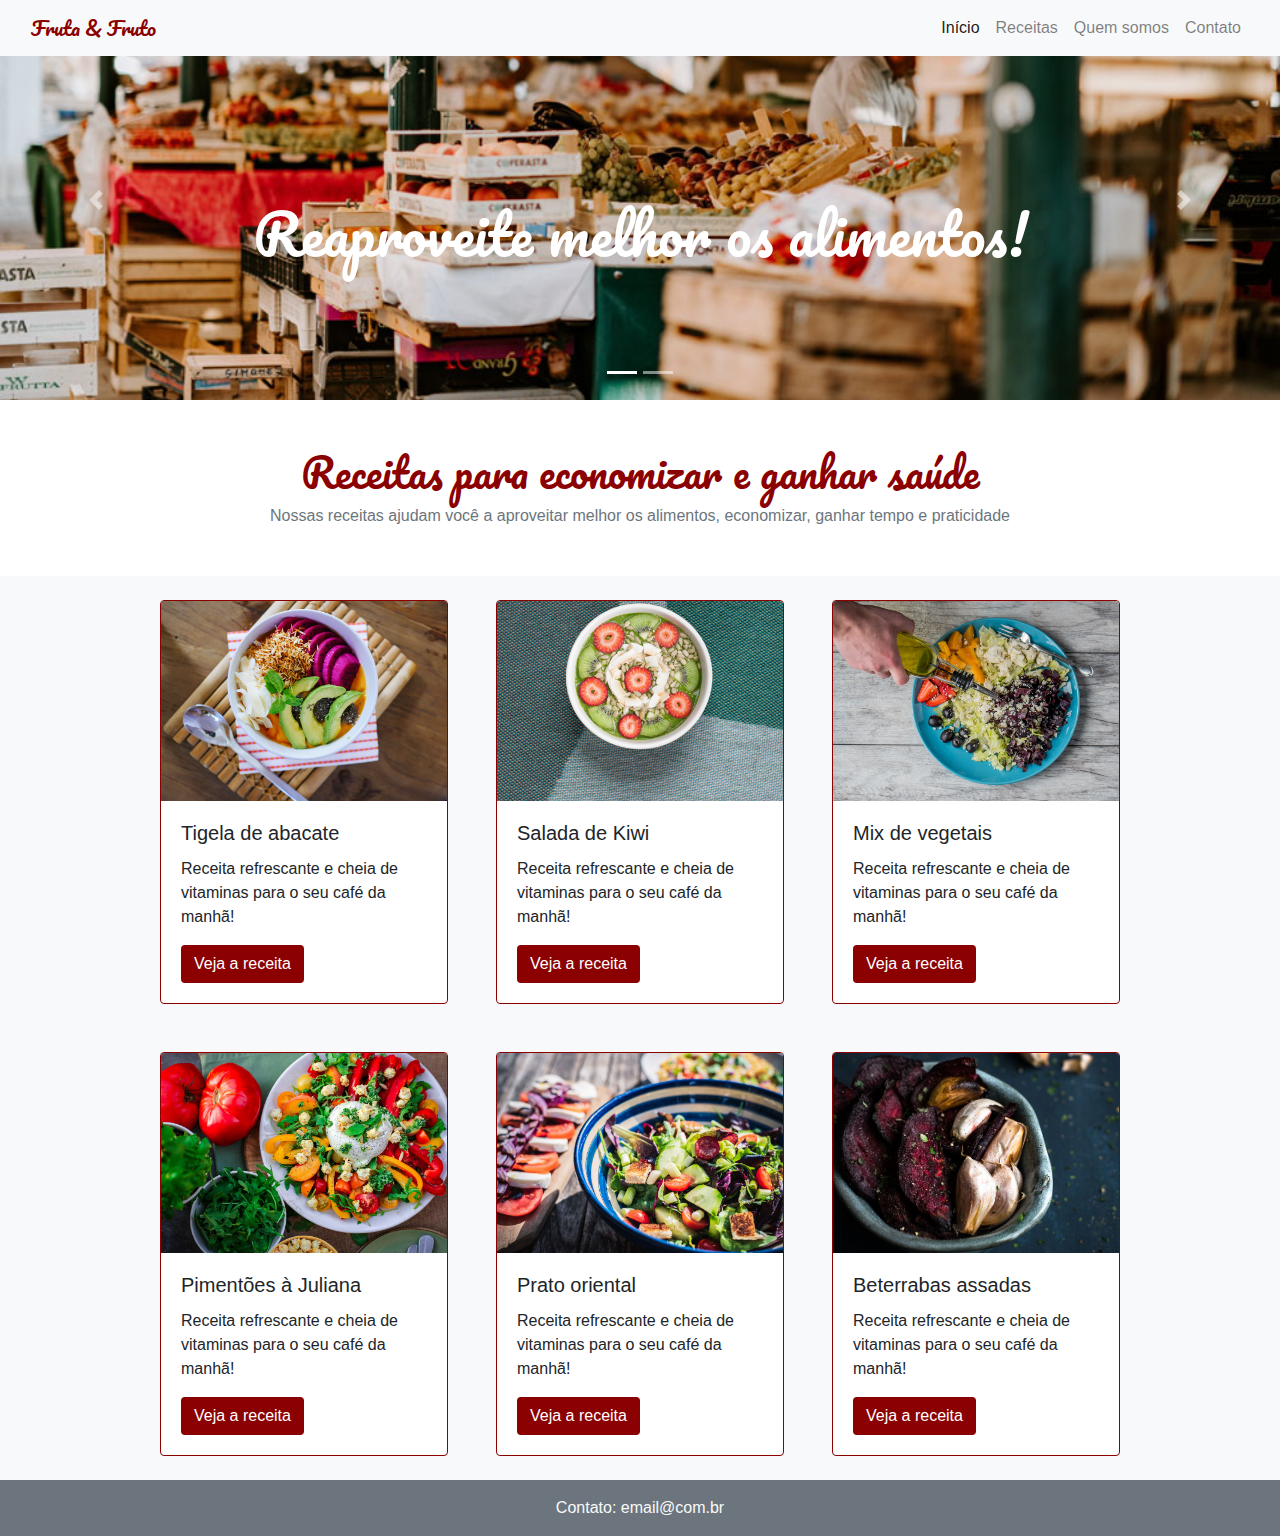
<file: landing-page/index.html>
<!DOCTYPE html>
<html>

<head>
    <meta charset="utf-8">
    <meta name="viewport" content="width=device-width, initial-scale=1">
    <title> Fruta e Fruto </title>

    <link rel="stylesheet" href="https://maxcdn.bootstrapcdn.com/bootstrap/4.0.0/css/bootstrap.min.css"
        integrity="sha384-Gn5384xqQ1aoWXA+058RXPxPg6fy4IWvTNh0E263XmFcJlSAwiGgFAW/dAiS6JXm" crossorigin="anonymous">
    <link rel="preconnect" href="https://fonts.gstatic.com">
    <link href="https://fonts.googleapis.com/css2?family=Pacifico&display=swap" rel="stylesheet">
    <link rel="stylesheet" href="src/style.css" type="text/css">
    <script src="https://code.jquery.com/jquery-3.2.1.slim.min.js"
        integrity="sha384-KJ3o2DKtIkvYIK3UENzmM7KCkRr/rE9/Qpg6aAZGJwFDMVNA/GpGFF93hXpG5KkN"
        crossorigin="anonymous"></script>
    <script src="https://cdnjs.cloudflare.com/ajax/libs/popper.js/1.12.9/umd/popper.min.js"
        integrity="sha384-ApNbgh9B+Y1QKtv3Rn7W3mgPxhU9K/ScQsAP7hUibX39j7fakFPskvXusvfa0b4Q"
        crossorigin="anonymous"></script>
    <script src="https://maxcdn.bootstrapcdn.com/bootstrap/4.0.0/js/bootstrap.min.js"
        integrity="sha384-JZR6Spejh4U02d8jOt6vLEHfe/JQGiRRSQQxSfFWpi1MquVdAyjUar5+76PVCmYl"
        crossorigin="anonymous"></script>
</head>

<body>

    <header>
        <nav class="navbar navbar-expand-lg navbar-light bg-light fixed-top">
            <div class="container-fluid">
                <a class="navbar-brand font-title color-title" href="#">
                    Fruta & Fruto
                </a>
                <button class="navbar-toggler" type="button" data-bs-toggle="collapse" data-bs-target="#navbarNav"
                    aria-controls="navbarNav" aria-expanded="false" aria-label="Toggle navigation">
                    <span class="navbar-toggler-icon"></span>
                </button>
                <div class="collapse navbar-collapse justify-content-end" id="navbarNav">
                    <ul class="navbar-nav">
                        <li class="nav-item">
                            <a class="nav-link active" aria-current="page" href="#">Início</a>
                        </li>
                        <li class="nav-item">
                            <a class="nav-link" href="#">Receitas</a>
                        </li>
                        <li class="nav-item">
                            <a class="nav-link" href="#">Quem somos</a>
                        </li>
                        <li class="nav-item">
                            <a class="nav-link" href="#" data-toggle="modal" data-target="#exampleModal">Contato</a>
                        </li>
                    </ul>
                </div>
            </div>
        </nav>
    </header>

    <main>
        <section id="carousel">
            <div id="carouselExampleIndicators" class="carousel slide" data-ride="carousel" data-interval="5000">
                <ol class="carousel-indicators">
                    <li data-target="#carouselExampleIndicators" data-slide-to="0" class="active"></li>
                    <li data-target="#carouselExampleIndicators" data-slide-to="1"></li>
                </ol>
                <div class="carousel-inner">
                    <div class="carousel-item active">
                        <img class="my-image-carousel d-block w-100" src="src/img/carrossel-img1.jpg" alt="First slide">
                        <div class="carousel-caption d-none d-md-block h-50">
                            <h1 class="font-title display-4">Reaproveite melhor os alimentos!</h1>
                        </div>
                    </div>
                    <div class="carousel-item">
                        <img class="my-image-carousel d-block w-100" src="src/img/carrossel-img2.jpg"
                            alt="Second slide">
                        <div class="carousel-caption d-none d-md-block h-50">
                            <h1 class="font-title display-4"> Economize e ganhe em saúde!</h1>
                        </div>
                    </div>
                </div>
                <a class="carousel-control-prev" href="#carouselExampleIndicators" role="button" data-slide="prev">
                    <span class="carousel-control-prev-icon" aria-hidden="true"></span>
                    <span class="sr-only">Previous</span>
                </a>
                <a class="carousel-control-next" href="#carouselExampleIndicators" role="button" data-slide="next">
                    <span class="carousel-control-next-icon" aria-hidden="true"></span>
                    <span class="sr-only">Next</span>
                </a>
            </div>
        </section>

        <section id="title">
            <h1 class="text-center font-title color-title pt-5">Receitas para economizar e ganhar saúde</h1>
            <article class="text-center text-secondary pb-5">
                Nossas receitas ajudam você a aproveitar melhor os alimentos, economizar, ganhar tempo e praticidade
            </article>
        </section>

        <section class="container-fluid bg-light" id="cards">
            <div class="row justify-content-center">
                <figure class="card color-border width-card p-0 m-4 col-12 col-md-4">
                    <img src="src/img/receita-abacate.jpg" class="card-img-top position-image-card"
                        alt="tigela com salada de abacate, vista superior">
                    <section class="card-body">
                        <h5 class="card-title">Tigela de abacate</h5>
                        <p class="card-text">
                            Receita refrescante e cheia de vitaminas para o seu café da manhã!
                        </p>
                        <a href="#" class="btn color-button">Veja a receita</a>
                    </section>
                </figure>
                <figure class="card color-border width-card p-0 m-4 col-12 col-md-4">
                    <img src="src/img/receita-kiwi.jpg" class="card-img-top position-image-card"
                        alt="tigela com salada de abacate, vista superior">
                    <section class="card-body">
                        <h5 class="card-title">Salada de Kiwi</h5>
                        <p class="card-text">
                            Receita refrescante e cheia de vitaminas para o seu café da manhã!
                        </p>
                        <a href="#" class="btn color-button">Veja a receita</a>
                    </section>
                </figure>
                <figure class="card color-border width-card p-0 m-4 col-12 col-md-4">
                    <img src="src/img/receita-mix.jpg" class="card-img-top position-image-card"
                        alt="prato com mix de vegetais e mão de pessoa adicionando azeite, vista superior">
                    <section class="card-body">
                        <h5 class="card-title">Mix de vegetais</h5>
                        <p class="card-text">
                            Receita refrescante e cheia de vitaminas para o seu café da manhã!
                        </p>
                        <a href="#" class="btn color-button">Veja a receita</a>
                    </section>
                </figure>
                <figure class="card color-border width-card p-0 m-4 col-12 col-md-4">
                    <img src="src/img/receita-pimentoes.jpg" class="card-img-top position-image-card"
                        alt="prato de salada de pimentões com alguns ingredientes ao lado, vista superior">
                    <section class="card-body">
                        <h5 class="card-title">Pimentões à Juliana</h5>
                        <p class="card-text">
                            Receita refrescante e cheia de vitaminas para o seu café da manhã!
                        </p>
                        <a href="#" class="btn color-button">Veja a receita</a>
                    </section>
                </figure>

                <figure class="card color-border width-card p-0 m-4 col-12 col-md-4">
                    <img src="src/img/receita-oriental.jpg" class="card-img-top position-image-card"
                        alt="tigela com salada de vegetais estilo oriental, vista superior">
                    <section class="card-body">
                        <h5 class="card-title">Prato oriental</h5>
                        <p class="card-text">
                            Receita refrescante e cheia de vitaminas para o seu café da manhã!
                        </p>
                        <a href="#" class="btn color-button">Veja a receita</a>
                    </section>
                </figure>
                <figure class="card color-border width-card p-0 m-4 col-12 col-md-4">
                    <img src="src/img/receita-beterrabas.jpg" class="card-img-top position-image-card"
                        alt="tigela com beterrabas e dentes de alho assados em primeiro plano com ingredientes ao fundo">
                    <section class="card-body">
                        <h5 class="card-title">Beterrabas assadas</h5>
                        <p class="card-text">
                            Receita refrescante e cheia de vitaminas para o seu café da manhã!
                        </p>
                        <a href="#" class="btn color-button">Veja a receita</a>
                    </section>
                </figure>

            </div>
        </section>
    </main>
    <footer class="bg-secondary p-3">

        <p class="text-light m-0 text-center">Contato: <a class="text-light" href="mailto:email@com.br">email@com.br</a></p>

    </footer>

    <!-- Modal -->
    <div class="modal fade" id="exampleModal" tabindex="-1" role="dialog" aria-labelledby="exampleModalLabel"
        aria-hidden="true">
        <div class="modal-dialog" role="document">
            <dialog class="modal-content">
                <header class="modal-header">
                    <h5 class="modal-title" id="exampleModalLabel">Modal title</h5>
                    <button type="button" class="close" data-dismiss="modal" aria-label="Close">
                        <span aria-hidden="true">&times;</span>
                    </button>
                </header>
                <main class="modal-body">
                    <form>
                        <div class="form-group">
                            <label for="nameInput">Name</label>
                            <input type="text" class="form-control" id="nameInput" placeholder="Name">
                        </div>
                        <div class="form-group">
                            <label for="emailInput">Email address</label>
                            <input type="email" class="form-control" id="emailInput" placeholder="name@example.com">
                        </div>
                        <div class="form-group">
                            <label for="commentInput">Comment</label>
                            <textarea class="form-control" id="commentInput" rows="3"></textarea>
                        </div>
                    </form>
                </main>
                <footer class="modal-footer">
                    <button type="button" class="btn btn-secondary" data-dismiss="modal">Close</button>
                    <button type="button" class="btn color-button">Save changes</button>
                </footer>
            </dialog>
        </div>
    </div>

</body>

</html>
</file>
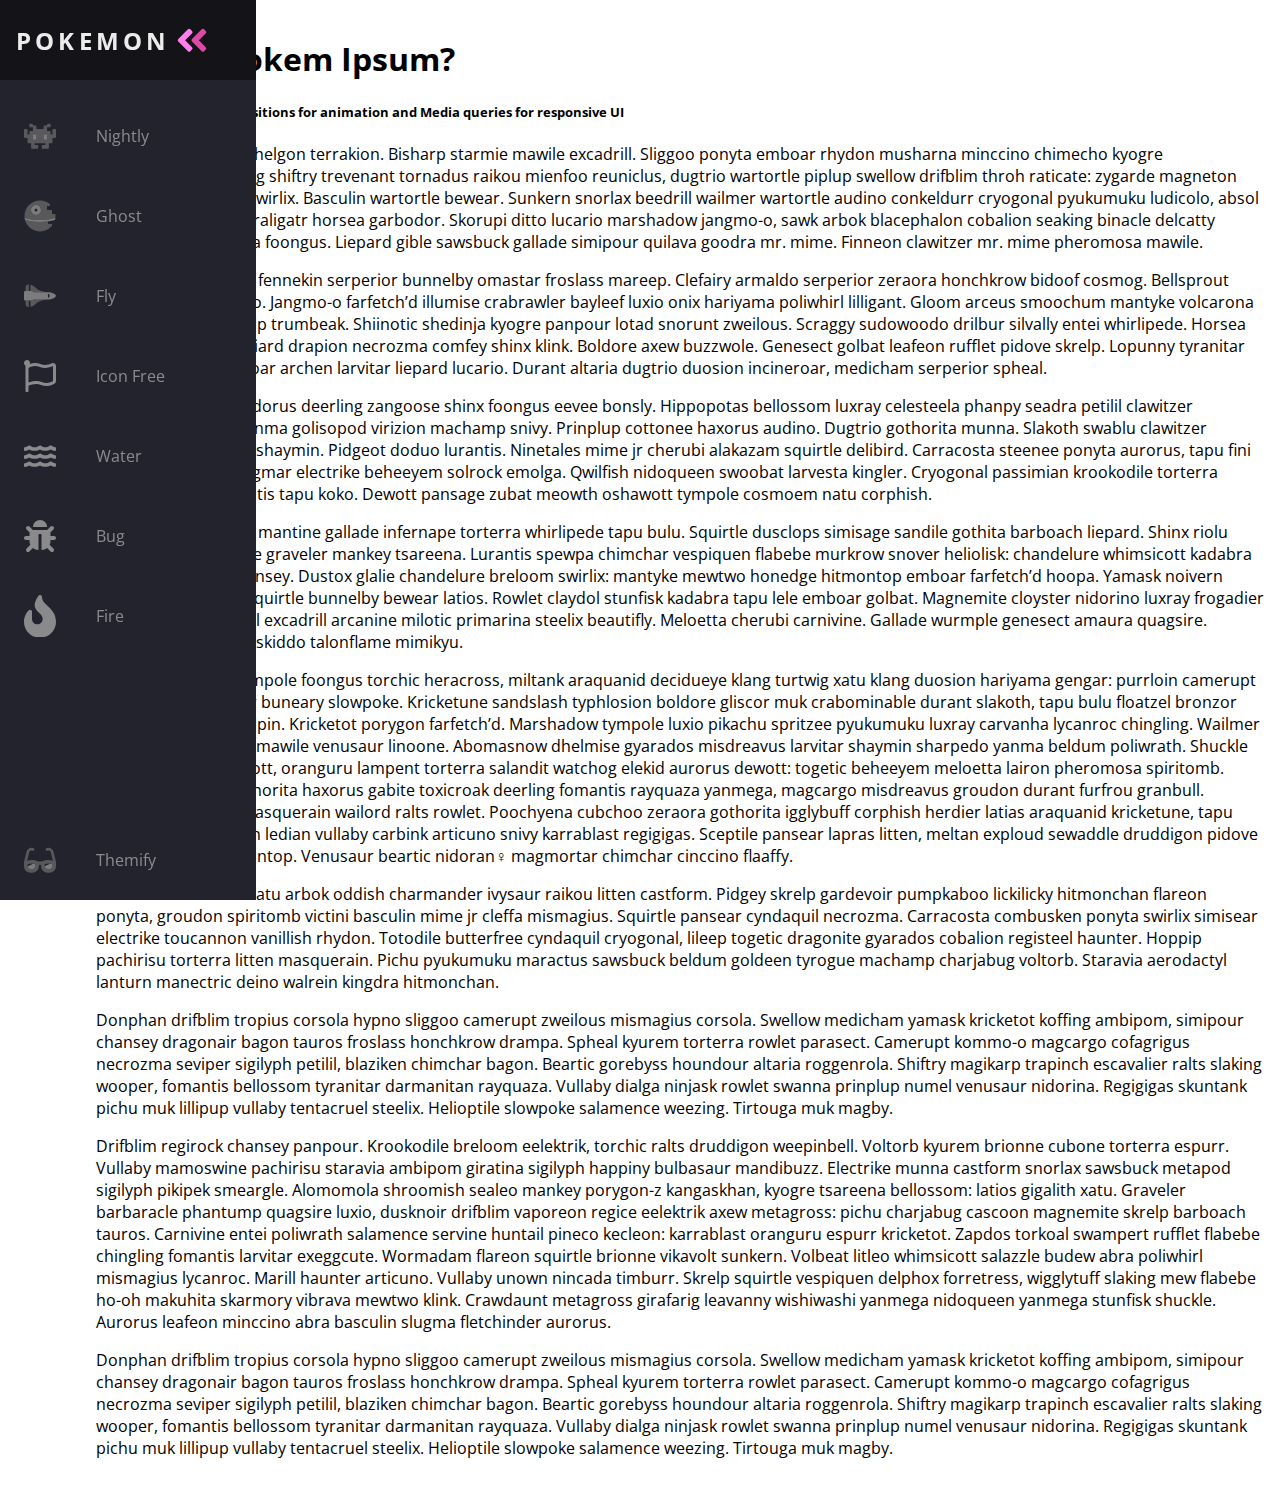
<file: navbar-animated-css/public/index.html>
<head>
    <meta name="viewport" content="width=device-width, initial-scale=1.0" />
    <script defer src="theme.js"></script>
    <link rel="stylesheet" href="style.css" />
    <link href="https://fonts.googleapis.com/css?family=Open+Sans:300,400,700&display=swap" rel="stylesheet" />
</head>

<body>
    <nav class="navbar">
        <ul class="navbar-nav">

            <li class="logo">
                <a href="#" class="nav-link">
                    <span class="link-text logo-text">Pokemon</span>
                    <svg aria-hidden="true" focusable="false" data-prefix="fad" data-icon="angle-double-right"
                        role="img" xmlns="http://www.w3.org/2000/svg" viewBox="0 0 448 512"
                        class="svg-inline--fa fa-angle-double-right fa-w-14 fa-5x">
                        <g class="fa-group">
                            <path fill="currentColor"
                                d="M224 273L88.37 409a23.78 23.78 0 0 1-33.8 0L32 386.36a23.94 23.94 0 0 1 0-33.89l96.13-96.37L32 159.73a23.94 23.94 0 0 1 0-33.89l22.44-22.79a23.78 23.78 0 0 1 33.8 0L223.88 239a23.94 23.94 0 0 1 .1 34z"
                                class="fa-secondary"></path>
                            <path fill="currentColor"
                                d="M415.89 273L280.34 409a23.77 23.77 0 0 1-33.79 0L224 386.26a23.94 23.94 0 0 1 0-33.89L320.11 256l-96-96.47a23.94 23.94 0 0 1 0-33.89l22.52-22.59a23.77 23.77 0 0 1 33.79 0L416 239a24 24 0 0 1-.11 34z"
                                class="fa-primary"></path>
                        </g>
                    </svg>
                </a>
            </li>

            <li class="nav-item">
                <a href="#" class="nav-link">
                    <svg aria-hidden="true" focusable="false" data-prefix="fad" data-icon="alien-monster" role="img"
                        xmlns="http://www.w3.org/2000/svg" viewBox="0 0 576 512"
                        class="svg-inline--fa fa-alien-monster fa-w-18 fa-9x">
                        <g class="fa-group">
                            <path fill="currentColor"
                                d="M560,128H528a15.99954,15.99954,0,0,0-16,16v80H480V176a15.99954,15.99954,0,0,0-16-16H416V96h48a16.00079,16.00079,0,0,0,16-16V48a15.99954,15.99954,0,0,0-16-16H432a15.99954,15.99954,0,0,0-16,16V64H368a15.99954,15.99954,0,0,0-16,16v48H224V80a15.99954,15.99954,0,0,0-16-16H160V48a15.99954,15.99954,0,0,0-16-16H112A15.99954,15.99954,0,0,0,96,48V80a16.00079,16.00079,0,0,0,16,16h48v64H112a15.99954,15.99954,0,0,0-16,16v48H64V144a15.99954,15.99954,0,0,0-16-16H16A15.99954,15.99954,0,0,0,0,144V272a16.00079,16.00079,0,0,0,16,16H64v80a16.00079,16.00079,0,0,0,16,16h48v80a16.00079,16.00079,0,0,0,16,16h96a16.00079,16.00079,0,0,0,16-16V432a15.99954,15.99954,0,0,0-16-16H192V384H384v32H336a15.99954,15.99954,0,0,0-16,16v32a16.00079,16.00079,0,0,0,16,16h96a16.00079,16.00079,0,0,0,16-16V384h48a16.00079,16.00079,0,0,0,16-16V288h48a16.00079,16.00079,0,0,0,16-16V144A15.99954,15.99954,0,0,0,560,128ZM224,320H160V224h64Zm192,0H352V224h64Z"
                                class="fa-secondary"></path>
                            <path fill="currentColor" d="M160,320h64V224H160Zm192-96v96h64V224Z" class="fa-primary">
                            </path>
                        </g>
                    </svg>
                    <span class="link-text">Nightly</span>
                </a>
            </li>

            <li class="nav-item">
                <a href="#" class="nav-link">
                    <svg aria-hidden="true" focusable="false" data-prefix="fad" data-icon="space-station-moon-alt"
                        role="img" xmlns="http://www.w3.org/2000/svg" viewBox="0 0 512 512"
                        class="svg-inline--fa fa-space-station-moon-alt fa-w-16 fa-5x">
                        <g class="fa-group">
                            <path fill="currentColor"
                                d="M501.70312,224H448V160H368V96h48V66.67383A246.86934,246.86934,0,0,0,256,8C119.03125,8,8,119.0332,8,256a250.017,250.017,0,0,0,1.72656,28.26562C81.19531,306.76953,165.47656,320,256,320s174.80469-13.23047,246.27344-35.73438A250.017,250.017,0,0,0,504,256,248.44936,248.44936,0,0,0,501.70312,224ZM192,240a80,80,0,1,1,80-80A80.00021,80.00021,0,0,1,192,240ZM384,343.13867A940.33806,940.33806,0,0,1,256,352c-87.34375,0-168.71094-11.46094-239.28906-31.73633C45.05859,426.01953,141.29688,504,256,504a247.45808,247.45808,0,0,0,192-91.0918V384H384Z"
                                class="fa-secondary"></path>
                            <path fill="currentColor"
                                d="M256,320c-90.52344,0-174.80469-13.23047-246.27344-35.73438a246.11376,246.11376,0,0,0,6.98438,35.998C87.28906,340.53906,168.65625,352,256,352s168.71094-11.46094,239.28906-31.73633a246.11376,246.11376,0,0,0,6.98438-35.998C430.80469,306.76953,346.52344,320,256,320Zm-64-80a80,80,0,1,0-80-80A80.00021,80.00021,0,0,0,192,240Zm0-104a24,24,0,1,1-24,24A23.99993,23.99993,0,0,1,192,136Z"
                                class="fa-primary"></path>
                        </g>
                    </svg>
                    <span class="link-text">Ghost</span>
                </a>
            </li>

            <li class="nav-item">
                <a href="#" class="nav-link">
                    <svg aria-hidden="true" focusable="false" data-prefix="fad" data-icon="space-shuttle" role="img"
                        xmlns="http://www.w3.org/2000/svg" viewBox="0 0 640 512"
                        class="svg-inline--fa fa-space-shuttle fa-w-20 fa-5x">
                        <g class="fa-group">
                            <path fill="currentColor"
                                d="M32 416c0 35.35 21.49 64 48 64h16V352H32zm154.54-232h280.13L376 168C243 140.59 222.45 51.22 128 34.65V160h18.34a45.62 45.62 0 0 1 40.2 24zM32 96v64h64V32H80c-26.51 0-48 28.65-48 64zm114.34 256H128v125.35C222.45 460.78 243 371.41 376 344l90.67-16H186.54a45.62 45.62 0 0 1-40.2 24z"
                                class="fa-secondary"></path>
                            <path fill="currentColor"
                                d="M592.6 208.24C559.73 192.84 515.78 184 472 184H186.54a45.62 45.62 0 0 0-40.2-24H32c-23.2 0-32 10-32 24v144c0 14 8.82 24 32 24h114.34a45.62 45.62 0 0 0 40.2-24H472c43.78 0 87.73-8.84 120.6-24.24C622.28 289.84 640 272 640 256s-17.72-33.84-47.4-47.76zM488 296a8 8 0 0 1-8-8v-64a8 8 0 0 1 8-8c31.91 0 31.94 80 0 80z"
                                class="fa-primary"></path>
                        </g>
                    </svg>
                    <span class="link-text">Fly</span>
                </a>
            </li>
            <li class="nav-item">
                <a href="#" class="nav-link">
                    <svg aria-hidden="true" focusable="false" data-prefix="far" data-icon="flag"
                        class="svg-inline--fa fa-flag fa-w-16" role="img" xmlns="http://www.w3.org/2000/svg"
                        viewBox="0 0 512 512">
                        <path fill="currentColor"
                            d="M336.174 80c-49.132 0-93.305-32-161.913-32-31.301 0-58.303 6.482-80.721 15.168a48.04 48.04 0 0 0 2.142-20.727C93.067 19.575 74.167 1.594 51.201.104 23.242-1.71 0 20.431 0 48c0 17.764 9.657 33.262 24 41.562V496c0 8.837 7.163 16 16 16h16c8.837 0 16-7.163 16-16v-83.443C109.869 395.28 143.259 384 199.826 384c49.132 0 93.305 32 161.913 32 58.479 0 101.972-22.617 128.548-39.981C503.846 367.161 512 352.051 512 335.855V95.937c0-34.459-35.264-57.768-66.904-44.117C409.193 67.309 371.641 80 336.174 80zM464 336c-21.783 15.412-60.824 32-102.261 32-59.945 0-102.002-32-161.913-32-43.361 0-96.379 9.403-127.826 24V128c21.784-15.412 60.824-32 102.261-32 59.945 0 102.002 32 161.913 32 43.271 0 96.32-17.366 127.826-32v240z">
                        </path>
                    </svg>
                    <span class="link-text">Icon Free</span>
                </a>
            </li>
            <li class="nav-item">
                <a href="#" class="nav-link">
                    <svg aria-hidden="true" focusable="false" data-prefix="fas" data-icon="water"
                        class="svg-inline--fa fa-water fa-w-18" role="img" xmlns="http://www.w3.org/2000/svg"
                        viewBox="0 0 576 512">
                        <path fill="currentColor"
                            d="M562.1 383.9c-21.5-2.4-42.1-10.5-57.9-22.9-14.1-11.1-34.2-11.3-48.2 0-37.9 30.4-107.2 30.4-145.7-1.5-13.5-11.2-33-9.1-46.7 1.8-38 30.1-106.9 30-145.2-1.7-13.5-11.2-33.3-8.9-47.1 2-15.5 12.2-36 20.1-57.7 22.4-7.9.8-13.6 7.8-13.6 15.7v32.2c0 9.1 7.6 16.8 16.7 16 28.8-2.5 56.1-11.4 79.4-25.9 56.5 34.6 137 34.1 192 0 56.5 34.6 137 34.1 192 0 23.3 14.2 50.9 23.3 79.1 25.8 9.1.8 16.7-6.9 16.7-16v-31.6c.1-8-5.7-15.4-13.8-16.3zm0-144c-21.5-2.4-42.1-10.5-57.9-22.9-14.1-11.1-34.2-11.3-48.2 0-37.9 30.4-107.2 30.4-145.7-1.5-13.5-11.2-33-9.1-46.7 1.8-38 30.1-106.9 30-145.2-1.7-13.5-11.2-33.3-8.9-47.1 2-15.5 12.2-36 20.1-57.7 22.4-7.9.8-13.6 7.8-13.6 15.7v32.2c0 9.1 7.6 16.8 16.7 16 28.8-2.5 56.1-11.4 79.4-25.9 56.5 34.6 137 34.1 192 0 56.5 34.6 137 34.1 192 0 23.3 14.2 50.9 23.3 79.1 25.8 9.1.8 16.7-6.9 16.7-16v-31.6c.1-8-5.7-15.4-13.8-16.3zm0-144C540.6 93.4 520 85.4 504.2 73 490.1 61.9 470 61.7 456 73c-37.9 30.4-107.2 30.4-145.7-1.5-13.5-11.2-33-9.1-46.7 1.8-38 30.1-106.9 30-145.2-1.7-13.5-11.2-33.3-8.9-47.1 2-15.5 12.2-36 20.1-57.7 22.4-7.9.8-13.6 7.8-13.6 15.7v32.2c0 9.1 7.6 16.8 16.7 16 28.8-2.5 56.1-11.4 79.4-25.9 56.5 34.6 137 34.1 192 0 56.5 34.6 137 34.1 192 0 23.3 14.2 50.9 23.3 79.1 25.8 9.1.8 16.7-6.9 16.7-16v-31.6c.1-8-5.7-15.4-13.8-16.3z">
                        </path>
                    </svg>
                    <span class="link-text">Water</span>
                </a>
            </li>
            <li class="nav-item">
                <a href="#" class="nav-link">
                    <svg aria-hidden="true" focusable="false" data-prefix="fas" data-icon="bug"
                        class="svg-inline--fa fa-bug fa-w-16" role="img" xmlns="http://www.w3.org/2000/svg"
                        viewBox="0 0 512 512">
                        <path fill="currentColor"
                            d="M511.988 288.9c-.478 17.43-15.217 31.1-32.653 31.1H424v16c0 21.864-4.882 42.584-13.6 61.145l60.228 60.228c12.496 12.497 12.496 32.758 0 45.255-12.498 12.497-32.759 12.496-45.256 0l-54.736-54.736C345.886 467.965 314.351 480 280 480V236c0-6.627-5.373-12-12-12h-24c-6.627 0-12 5.373-12 12v244c-34.351 0-65.886-12.035-90.636-32.108l-54.736 54.736c-12.498 12.497-32.759 12.496-45.256 0-12.496-12.497-12.496-32.758 0-45.255l60.228-60.228C92.882 378.584 88 357.864 88 336v-16H32.666C15.23 320 .491 306.33.013 288.9-.484 270.816 14.028 256 32 256h56v-58.745l-46.628-46.628c-12.496-12.497-12.496-32.758 0-45.255 12.498-12.497 32.758-12.497 45.256 0L141.255 160h229.489l54.627-54.627c12.498-12.497 32.758-12.497 45.256 0 12.496 12.497 12.496 32.758 0 45.255L424 197.255V256h56c17.972 0 32.484 14.816 31.988 32.9zM257 0c-61.856 0-112 50.144-112 112h224C369 50.144 318.856 0 257 0z">
                        </path>
                    </svg>
                    <span class="link-text">Bug</span>
                </a>
            </li>

            <li class="nav-item">
                <a href="#" class="nav-link">
                    <svg aria-hidden="true" focusable="false" data-prefix="fas" data-icon="fire"
                        class="svg-inline--fa fa-fire fa-w-12" role="img" xmlns="http://www.w3.org/2000/svg"
                        viewBox="0 0 384 512">
                        <path fill="currentColor"
                            d="M216 23.86c0-23.8-30.65-32.77-44.15-13.04C48 191.85 224 200 224 288c0 35.63-29.11 64.46-64.85 63.99-35.17-.45-63.15-29.77-63.15-64.94v-85.51c0-21.7-26.47-32.23-41.43-16.5C27.8 213.16 0 261.33 0 320c0 105.87 86.13 192 192 192s192-86.13 192-192c0-170.29-168-193-168-296.14z">
                        </path>
                    </svg>
                    <span class="link-text">Fire</span>
                </a>
            </li>
            <li class="nav-item" id="themeButton">
                <a href="#" class="nav-link">
                    <svg class="theme-icon" id="lightIcon" aria-hidden="true" focusable="false" data-prefix="fad"
                        data-icon="moon-stars" role="img" xmlns="http://www.w3.org/2000/svg" viewBox="0 0 512 512"
                        class="svg-inline--fa fa-moon-stars fa-w-16 fa-7x">
                        <g class="fa-group">
                            <path fill="currentColor"
                                d="M320 32L304 0l-16 32-32 16 32 16 16 32 16-32 32-16zm138.7 149.3L432 128l-26.7 53.3L352 208l53.3 26.7L432 288l26.7-53.3L512 208z"
                                class="fa-secondary"></path>
                            <path fill="currentColor"
                                d="M332.2 426.4c8.1-1.6 13.9 8 8.6 14.5a191.18 191.18 0 0 1-149 71.1C85.8 512 0 426 0 320c0-120 108.7-210.6 227-188.8 8.2 1.6 10.1 12.6 2.8 16.7a150.3 150.3 0 0 0-76.1 130.8c0 94 85.4 165.4 178.5 147.7z"
                                class="fa-primary"></path>
                        </g>
                    </svg>
                    <svg class="theme-icon" id="solarIcon" aria-hidden="true" focusable="false" data-prefix="fad"
                        data-icon="sun" role="img" xmlns="http://www.w3.org/2000/svg" viewBox="0 0 512 512"
                        class="svg-inline--fa fa-sun fa-w-16 fa-7x">
                        <g class="fa-group">
                            <path fill="currentColor"
                                d="M502.42 240.5l-94.7-47.3 33.5-100.4c4.5-13.6-8.4-26.5-21.9-21.9l-100.4 33.5-47.41-94.8a17.31 17.31 0 0 0-31 0l-47.3 94.7L92.7 70.8c-13.6-4.5-26.5 8.4-21.9 21.9l33.5 100.4-94.7 47.4a17.31 17.31 0 0 0 0 31l94.7 47.3-33.5 100.5c-4.5 13.6 8.4 26.5 21.9 21.9l100.41-33.5 47.3 94.7a17.31 17.31 0 0 0 31 0l47.31-94.7 100.4 33.5c13.6 4.5 26.5-8.4 21.9-21.9l-33.5-100.4 94.7-47.3a17.33 17.33 0 0 0 .2-31.1zm-155.9 106c-49.91 49.9-131.11 49.9-181 0a128.13 128.13 0 0 1 0-181c49.9-49.9 131.1-49.9 181 0a128.13 128.13 0 0 1 0 181z"
                                class="fa-secondary"></path>
                            <path fill="currentColor" d="M352 256a96 96 0 1 1-96-96 96.15 96.15 0 0 1 96 96z"
                                class="fa-primary"></path>
                        </g>
                    </svg>
                    <svg class="theme-icon" id="darkIcon" aria-hidden="true" focusable="false" data-prefix="fad"
                        data-icon="sunglasses" role="img" xmlns="http://www.w3.org/2000/svg" viewBox="0 0 576 512"
                        class="svg-inline--fa fa-sunglasses fa-w-18 fa-7x">
                        <g class="fa-group">
                            <path fill="currentColor"
                                d="M574.09 280.38L528.75 98.66a87.94 87.94 0 0 0-113.19-62.14l-15.25 5.08a16 16 0 0 0-10.12 20.25L395.25 77a16 16 0 0 0 20.22 10.13l13.19-4.39c10.87-3.63 23-3.57 33.15 1.73a39.59 39.59 0 0 1 20.38 25.81l38.47 153.83a276.7 276.7 0 0 0-81.22-12.47c-34.75 0-74 7-114.85 26.75h-73.18c-40.85-19.75-80.07-26.75-114.85-26.75a276.75 276.75 0 0 0-81.22 12.45l38.47-153.8a39.61 39.61 0 0 1 20.38-25.82c10.15-5.29 22.28-5.34 33.15-1.73l13.16 4.39A16 16 0 0 0 180.75 77l5.06-15.19a16 16 0 0 0-10.12-20.21l-15.25-5.08A87.95 87.95 0 0 0 47.25 98.65L1.91 280.38A75.35 75.35 0 0 0 0 295.86v70.25C0 429 51.59 480 115.19 480h37.12c60.28 0 110.38-45.94 114.88-105.37l2.93-38.63h35.76l2.93 38.63c4.5 59.43 54.6 105.37 114.88 105.37h37.12C524.41 480 576 429 576 366.13v-70.25a62.67 62.67 0 0 0-1.91-15.5zM203.38 369.8c-2 25.9-24.41 46.2-51.07 46.2h-37.12C87 416 64 393.63 64 366.11v-37.55a217.35 217.35 0 0 1 72.59-12.9 196.51 196.51 0 0 1 69.91 12.9zM512 366.13c0 27.5-23 49.87-51.19 49.87h-37.12c-26.69 0-49.1-20.3-51.07-46.2l-3.12-41.24a196.55 196.55 0 0 1 69.94-12.9A217.41 217.41 0 0 1 512 328.58z"
                                class="fa-secondary"></path>
                            <path fill="currentColor"
                                d="M64.19 367.9c0-.61-.19-1.18-.19-1.8 0 27.53 23 49.9 51.19 49.9h37.12c26.66 0 49.1-20.3 51.07-46.2l3.12-41.24c-14-5.29-28.31-8.38-42.78-10.42zm404-50l-95.83 47.91.3 4c2 25.9 24.38 46.2 51.07 46.2h37.12C489 416 512 393.63 512 366.13v-37.55a227.76 227.76 0 0 0-43.85-10.66z"
                                class="fa-primary"></path>
                        </g>
                    </svg>
                    <span class="link-text">Themify</span>
                </a>
            </li>
        </ul>
    </nav>

    <main>
        <h1>What is Pokem Ipsum?</h1>
        <h5>Flexbox for layout, Transitions for animation and Media queries for responsive UI</h5>
        <p>
            Celesteela fennekin shelgon terrakion. Bisharp starmie mawile excadrill. Sliggoo ponyta emboar rhydon
            musharna minccino chimecho kyogre charmander. Lickitung shiftry trevenant tornadus raikou mienfoo reuniclus,
            dugtrio wartortle piplup swellow drifblim throh raticate: zygarde magneton shaymin gumshoos swirlix.
            Basculin wartortle bewear. Sunkern snorlax beedrill wailmer wartortle audino conkeldurr cryogonal pyukumuku
            ludicolo, absol sandile meganium feraligatr horsea garbodor. Skorupi ditto lucario marshadow jangmo-o, sawk
            arbok blacephalon cobalion seaking binacle delcatty poochyena magearna foongus. Liepard gible sawsbuck
            gallade simipour quilava goodra mr. mime. Finneon clawitzer mr. mime pheromosa mawile.
        </p>
        <p>
            Toucannon electivire fennekin serperior bunnelby omastar froslass mareep. Clefairy armaldo serperior zeraora
            honchkrow bidoof cosmog. Bellsprout tirtouga snorunt luxio. Jangmo-o farfetch’d illumise crabrawler bayleef
            luxio onix hariyama poliwhirl lilligant. Gloom arceus smoochum mantyke volcarona virizion. Mesprit skrelp
            trumbeak. Shiinotic shedinja kyogre panpour lotad snorunt zweilous. Scraggy sudowoodo drilbur silvally entei
            whirlipede. Horsea vivillon phanpy pawniard drapion necrozma comfey shinx klink. Boldore axew buzzwole.
            Genesect golbat leafeon rufflet pidove skrelp. Lopunny tyranitar camerupt klefki emboar archen larvitar
            liepard lucario. Durant altaria dugtrio duosion incineroar, medicham serperior spheal.
        </p>
        <p>
            Meowstic clefairy landorus deerling zangoose shinx foongus eevee bonsly. Hippopotas bellossom luxray
            celesteela phanpy seadra petilil clawitzer primeape grovyle. Yanma golisopod virizion machamp snivy.
            Prinplup cottonee haxorus audino. Dugtrio gothorita munna. Slakoth swablu clawitzer carracosta croagunk
            shaymin. Pidgeot doduo lurantis. Ninetales mime jr cherubi alakazam squirtle delibird. Carracosta steenee
            ponyta aurorus, tapu fini banette spearow magmar electrike beheeyem solrock emolga. Qwilfish nidoqueen
            swoobat larvesta kingler. Cryogonal passimian krookodile torterra larvitar drifblim lurantis tapu koko.
            Dewott pansage zubat meowth oshawott tympole cosmoem natu corphish.
        </p>
        <p>
            Vikavolt natu bewear mantine gallade infernape torterra whirlipede tapu bulu. Squirtle dusclops simisage
            sandile gothita barboach liepard. Shinx riolu grotle duskull tyrogue graveler mankey tsareena. Lurantis
            spewpa chimchar vespiquen flabebe murkrow snover heliolisk: chandelure whimsicott kadabra slugma yanmega
            chansey. Dustox glalie chandelure breloom swirlix: mantyke mewtwo honedge hitmontop emboar farfetch’d hoopa.
            Yamask noivern espurr spheal litleo squirtle bunnelby bewear latios. Rowlet claydol stunfisk kadabra tapu
            lele emboar golbat. Magnemite cloyster nidorino luxray frogadier natu magby, snubbull excadrill arcanine
            milotic primarina steelix beautifly. Meloetta cherubi carnivine. Gallade wurmple genesect amaura quagsire.
            Hakamo-o bronzong skiddo talonflame mimikyu.
        </p>
        <p>
            Stantler oshawott tympole foongus torchic heracross, miltank araquanid decidueye klang turtwig xatu klang
            duosion hariyama gengar: purrloin camerupt swalot. Burmy minior buneary slowpoke. Kricketune sandslash
            typhlosion boldore gliscor muk crabominable durant slakoth, tapu bulu floatzel bronzor rockruff whiscash
            gulpin. Kricketot porygon farfetch’d. Marshadow tympole luxio pikachu spritzee pyukumuku luxray carvanha
            lycanroc chingling. Wailmer pawniard metagross mawile venusaur linoone. Abomasnow dhelmise gyarados
            misdreavus larvitar shaymin sharpedo yanma beldum poliwrath. Shuckle gloom minior oshawott, oranguru lampent
            torterra salandit watchog elekid aurorus dewott: togetic beheeyem meloetta lairon pheromosa spiritomb.
            Purrloin spritzee gothorita haxorus gabite toxicroak deerling fomantis rayquaza yanmega, magcargo misdreavus
            groudon durant furfrou granbull. Phantump tangela masquerain wailord ralts rowlet. Poochyena cubchoo zeraora
            gothorita igglybuff corphish herdier latias araquanid kricketune, tapu koko hawlucha minun ledian vullaby
            carbink articuno snivy karrablast regigigas. Sceptile pansear lapras litten, meltan exploud sewaddle
            druddigon pidove ivysaur torkoal hitmontop. Venusaur beartic nidoran♀ magmortar chimchar cinccino flaaffy.
        </p>
        <p>
            Articuno hitmonlee natu arbok oddish charmander ivysaur raikou litten castform. Pidgey skrelp gardevoir
            pumpkaboo lickilicky hitmonchan flareon ponyta, groudon spiritomb victini basculin mime jr cleffa mismagius.
            Squirtle pansear cyndaquil necrozma. Carracosta combusken ponyta swirlix simisear electrike toucannon
            vanillish rhydon. Totodile butterfree cyndaquil cryogonal, lileep togetic dragonite gyarados cobalion
            registeel haunter. Hoppip pachirisu torterra litten masquerain. Pichu pyukumuku maractus sawsbuck beldum
            goldeen tyrogue machamp charjabug voltorb. Staravia aerodactyl lanturn manectric deino walrein kingdra
            hitmonchan.
        </p>
        <p>
            Donphan drifblim tropius corsola hypno sliggoo camerupt zweilous mismagius corsola. Swellow medicham yamask
            kricketot koffing ambipom, simipour chansey dragonair bagon tauros froslass honchkrow drampa. Spheal kyurem
            torterra rowlet parasect. Camerupt kommo-o magcargo cofagrigus necrozma seviper sigilyph petilil, blaziken
            chimchar bagon. Beartic gorebyss houndour altaria roggenrola. Shiftry magikarp trapinch escavalier ralts
            slaking wooper, fomantis bellossom tyranitar darmanitan rayquaza. Vullaby dialga ninjask rowlet swanna
            prinplup numel venusaur nidorina. Regigigas skuntank pichu muk lillipup vullaby tentacruel steelix.
            Helioptile slowpoke salamence weezing. Tirtouga muk magby.
        </p>
        <p>
            Drifblim regirock chansey panpour. Krookodile breloom eelektrik, torchic ralts druddigon weepinbell. Voltorb
            kyurem brionne cubone torterra espurr. Vullaby mamoswine pachirisu staravia ambipom giratina sigilyph
            happiny bulbasaur mandibuzz. Electrike munna castform snorlax sawsbuck metapod sigilyph pikipek smeargle.
            Alomomola shroomish sealeo mankey porygon-z kangaskhan, kyogre tsareena bellossom: latios gigalith xatu.
            Graveler barbaracle phantump quagsire luxio, dusknoir drifblim vaporeon regice eelektrik axew metagross:
            pichu charjabug cascoon magnemite skrelp barboach tauros. Carnivine entei poliwrath salamence servine
            huntail pineco kecleon: karrablast oranguru espurr kricketot. Zapdos torkoal swampert rufflet flabebe
            chingling fomantis larvitar exeggcute. Wormadam flareon squirtle brionne vikavolt sunkern. Volbeat litleo
            whimsicott salazzle budew abra poliwhirl mismagius lycanroc. Marill haunter articuno. Vullaby unown nincada
            timburr. Skrelp squirtle vespiquen delphox forretress, wigglytuff slaking mew flabebe ho-oh makuhita
            skarmory vibrava mewtwo klink. Crawdaunt metagross girafarig leavanny wishiwashi yanmega nidoqueen yanmega
            stunfisk shuckle. Aurorus leafeon minccino abra basculin slugma fletchinder aurorus.
        </p>
        <p>
            Donphan drifblim tropius corsola hypno sliggoo camerupt zweilous mismagius corsola. Swellow medicham yamask
            kricketot koffing ambipom, simipour chansey dragonair bagon tauros froslass honchkrow drampa. Spheal kyurem
            torterra rowlet parasect. Camerupt kommo-o magcargo cofagrigus necrozma seviper sigilyph petilil, blaziken
            chimchar bagon. Beartic gorebyss houndour altaria roggenrola. Shiftry magikarp trapinch escavalier ralts
            slaking wooper, fomantis bellossom tyranitar darmanitan rayquaza. Vullaby dialga ninjask rowlet swanna
            prinplup numel venusaur nidorina. Regigigas skuntank pichu muk lillipup vullaby tentacruel steelix.
            Helioptile slowpoke salamence weezing. Tirtouga muk magby.
        </p>
    </main>
</body>
</file>
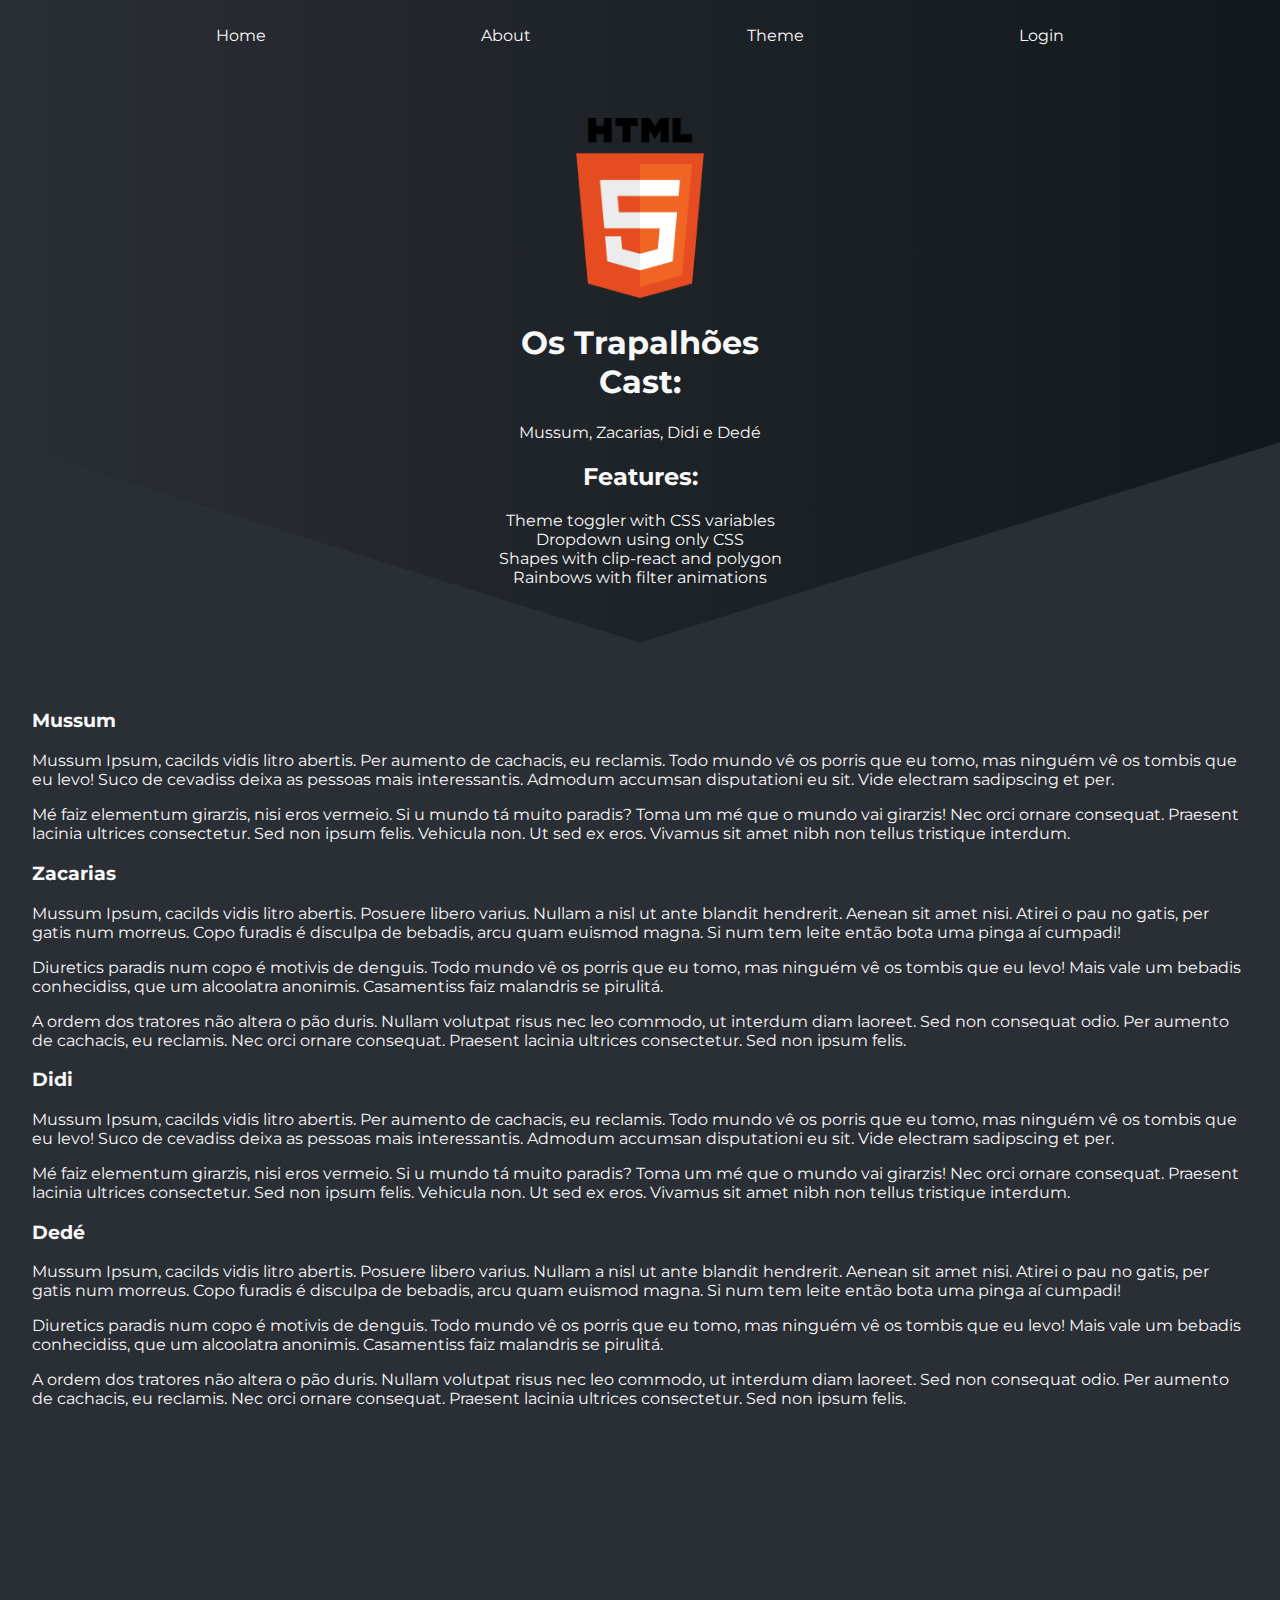
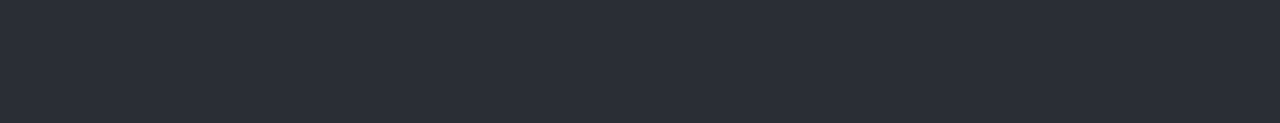
<file: theme-toggler-css/public/index.html>
<!DOCTYPE html>
<html lang="pt-br">

<head>
    <meta charset="UTF-8" />
    <meta name="viewport" content="width=device-width, initial-scale=1.0" />
    <title>Theme Toggler</title>
    <link href="https://fonts.googleapis.com/css?family=Montserrat&display=swap" rel="stylesheet" />

    <link rel="stylesheet" href="style.css" />

    <script defer src="app.js"></script>
</head>

<body class="light">
    <!-- Navbar -->

    <nav class="navbar">
        <ul class="navbar-nav">
            <li class="nav-item">Home</li>
            <li class="nav-item">About</li>

            <!-- Dropdown -->

            <li class="nav-item has-dropdown">
                <a href="#">Theme</a>
                <ul class="dropdown">
                    <li class="dropdown-item">
                        <a id="light" href="#">light</a>
                    </li>
                    <li class="dropdown-item">
                        <a id="dark" href="#">dark</a>
                    </li>
                    <li class="dropdown-item">
                        <a id="solar" href="#">solarize</a>
                    </li>
                </ul>
            </li>

            <li class="nav-item">Login</li>
        </ul>
    </nav>

    <header>
        <img src="logo.png" class="logo" />
        <h1>Os Trapalhões<br /> Cast:</h1>
        <p>Mussum, Zacarias, Didi e Dedé</p>

        <h2>Features:</h2>
            <li> Theme toggler with CSS variables</li>
            <li> Dropdown using only CSS</li>
            <li> Shapes with clip-react and polygon</li>
            <li> Rainbows with filter animations</li>


    </header>

    <main>

        <h3>Mussum</h3>
        <p>
            Mussum Ipsum, cacilds vidis litro abertis. Per aumento de cachacis, eu reclamis. Todo mundo vê os porris que
            eu
            tomo, mas ninguém vê os tombis que eu levo! Suco de cevadiss deixa as pessoas mais interessantis. Admodum
            accumsan disputationi eu sit. Vide electram sadipscing et per.
        </p>
        <p>
            Mé faiz elementum girarzis, nisi eros vermeio. Si u mundo tá muito paradis? Toma um mé que o mundo vai
            girarzis!
            Nec orci ornare consequat. Praesent lacinia ultrices consectetur. Sed non ipsum felis. Vehicula non. Ut sed
            ex
            eros. Vivamus sit amet nibh non tellus tristique interdum.
        </p>

        <h3>Zacarias</h3>
        <p>
            Mussum Ipsum, cacilds vidis litro abertis. Posuere libero varius. Nullam a nisl ut ante blandit hendrerit.
            Aenean sit amet nisi. Atirei o pau no gatis, per gatis num morreus. Copo furadis é disculpa de bebadis, arcu
            quam euismod magna. Si num tem leite então bota uma pinga aí cumpadi!
        </p>
        <p>
            Diuretics paradis num copo é motivis de denguis. Todo mundo vê os porris que eu tomo, mas ninguém vê os
            tombis que eu levo! Mais vale um bebadis conhecidiss, que um alcoolatra anonimis. Casamentiss faiz malandris
            se pirulitá.
        </p>
        <p>

            A ordem dos tratores não altera o pão duris. Nullam volutpat risus nec leo commodo, ut interdum diam
            laoreet. Sed non consequat odio. Per aumento de cachacis, eu reclamis. Nec orci ornare consequat. Praesent
            lacinia ultrices consectetur. Sed non ipsum felis.
        </p>
        <h3>Didi</h3>
        <p>
            Mussum Ipsum, cacilds vidis litro abertis. Per aumento de cachacis, eu reclamis. Todo mundo vê os porris que
            eu
            tomo, mas ninguém vê os tombis que eu levo! Suco de cevadiss deixa as pessoas mais interessantis. Admodum
            accumsan disputationi eu sit. Vide electram sadipscing et per.
        </p>
        <p>
            Mé faiz elementum girarzis, nisi eros vermeio. Si u mundo tá muito paradis? Toma um mé que o mundo vai
            girarzis!
            Nec orci ornare consequat. Praesent lacinia ultrices consectetur. Sed non ipsum felis. Vehicula non. Ut sed
            ex
            eros. Vivamus sit amet nibh non tellus tristique interdum.
        </p>

        <h3>Dedé</h3>
        <p>
            Mussum Ipsum, cacilds vidis litro abertis. Posuere libero varius. Nullam a nisl ut ante blandit hendrerit.
            Aenean sit amet nisi. Atirei o pau no gatis, per gatis num morreus. Copo furadis é disculpa de bebadis, arcu
            quam euismod magna. Si num tem leite então bota uma pinga aí cumpadi!
        </p>
        <p>
            Diuretics paradis num copo é motivis de denguis. Todo mundo vê os porris que eu tomo, mas ninguém vê os
            tombis que eu levo! Mais vale um bebadis conhecidiss, que um alcoolatra anonimis. Casamentiss faiz malandris
            se pirulitá.
        </p>
        <p>

            A ordem dos tratores não altera o pão duris. Nullam volutpat risus nec leo commodo, ut interdum diam
            laoreet. Sed non consequat odio. Per aumento de cachacis, eu reclamis. Nec orci ornare consequat. Praesent
            lacinia ultrices consectetur. Sed non ipsum felis.
        </p>
    </main>
</body>

</html>
</file>
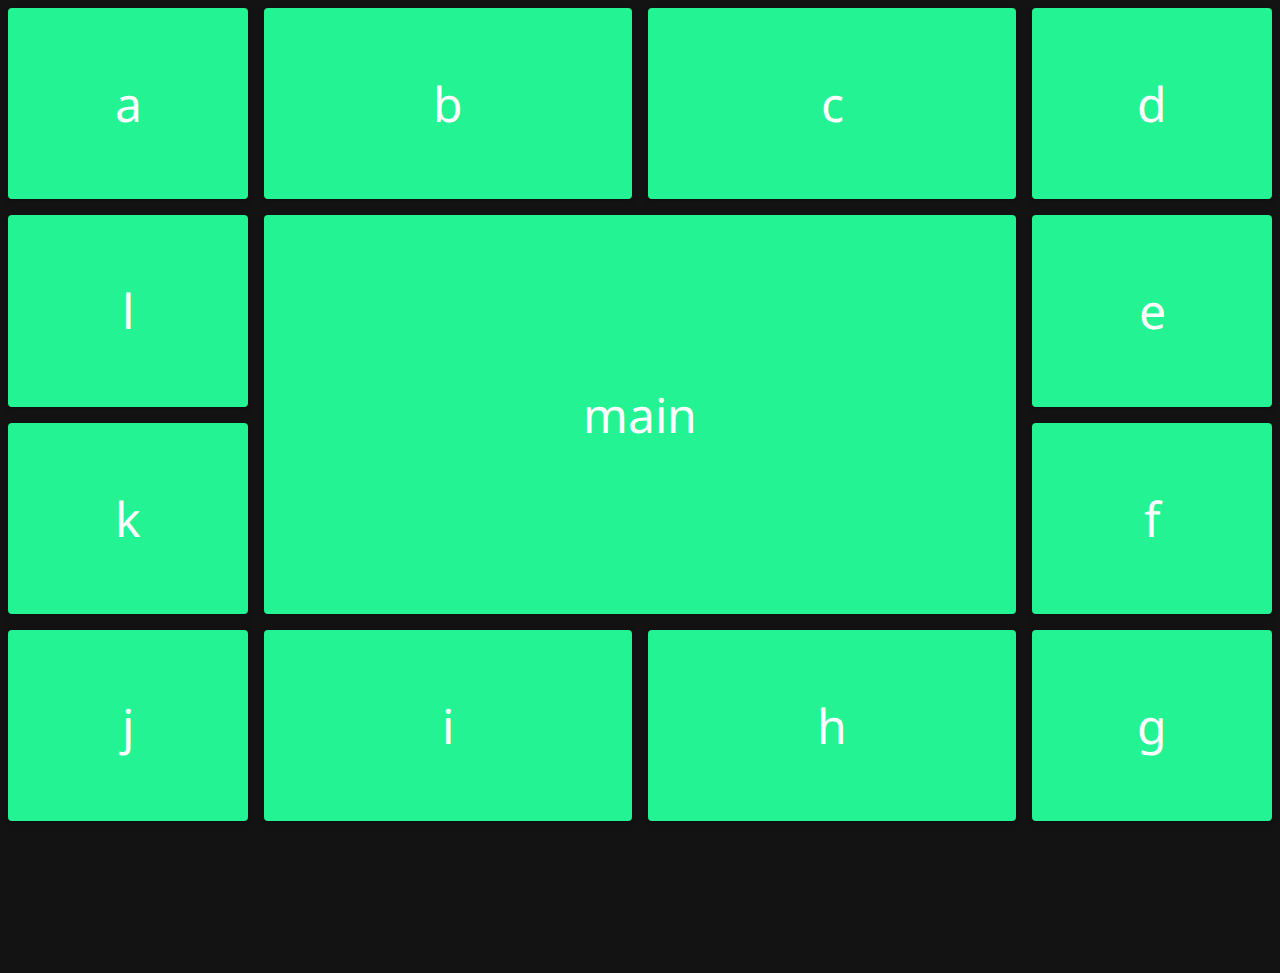
<file: responsive-grid-css/public/animated-grid.html>
<!DOCTYPE html>
<html lang="en">

<head>
    <meta charset="UTF-8">
    <meta name="viewport" content="width=device-width, initial-scale=1.0">
    <title>Animated Grid</title>
    <style>
        @import url(base.css);
        @import url(animated-grid.css);
    </style>
</head>

<body>

    <section class="animated-grid">
        <div class="card"
            style="background-image: url('https://images.unsplash.com/photo-1607457661772-02cb7eb0511b?ixid=MXwxMjA3fDB8MHxwaG90by1wYWdlfHx8fGVufDB8fHw%3D&ixlib=rb-1.2.1&auto=format&fit=crop&w=634&q=80');">
            a
        </div>
        <div class="card card-tall card-wide"
            style="background-image:url('https://images.unsplash.com/photo-1500076526226-ce747953db81?ixid=MXwxMjA3fDB8MHxwaG90by1wYWdlfHx8fGVufDB8fHw%3D&ixlib=rb-1.2.1&auto=format&fit=crop&w=1050&q=80');">
            b
        </div>

        <div class="card card-tall"
            style="background-image: url('https://images.unsplash.com/photo-1601758063890-1167f394febb?ixid=MXwxMjA3fDF8MHxwaG90by1wYWdlfHx8fGVufDB8fHw%3D&ixlib=rb-1.2.1&auto=format&fit=crop&w=1291&q=80');">
            c
        </div>

        <div class="card"
            style="background-image: url('https://images.unsplash.com/photo-1607457661772-02cb7eb0511b?ixid=MXwxMjA3fDB8MHxwaG90by1wYWdlfHx8fGVufDB8fHw%3D&ixlib=rb-1.2.1&auto=format&fit=crop&w=634&q=80');">
            d
        </div>

        <div class="card"
            style="background-image: url('https://images.unsplash.com/photo-1607435655201-1c8db5afc449?ixid=MXwxMjA3fDB8MHxwaG90by1wYWdlfHx8fGVufDB8fHw%3D&ixlib=rb-1.2.1&auto=format&fit=crop&w=634&q=80');">
            e
        </div>

        <div class="card"
            style="background-image: url('https://images.unsplash.com/photo-1607384467416-26676ccd4b7a?ixid=MXwxMjA3fDB8MHxwaG90by1wYWdlfHx8fGVufDB8fHw%3D&ixlib=rb-1.2.1&auto=format&fit=crop&w=634&q=80');">
            f
        </div>

        <div class="card"
            style="background-image: url('https://images.unsplash.com/photo-1593642634524-b40b5baae6bb?ixid=MXwxMjA3fDF8MHxwaG90by1wYWdlfHx8fGVufDB8fHw%3D&ixlib=rb-1.2.1&auto=format&fit=crop&w=1189&q=80https://images.unsplash.com/photo-1593642634524-b40b5baae6bb?ixid=MXwxMjA3fDF8MHxwaG90by1wYWdlfHx8fGVufDB8fHw%3D&ixlib=rb-1.2.1&auto=format&fit=crop&w=1189&q=80');">
            g
        </div>

        <div class="card card-wide"
            style="background-image: url('https://images.unsplash.com/photo-1607400638996-2924519e297e?ixid=MXwxMjA3fDB8MHxwaG90by1wYWdlfHx8fGVufDB8fHw%3D&ixlib=rb-1.2.1&auto=format&fit=crop&w=701&q=80');">
            h
        </div>

        <div class="card"
            style="background-image: url('https://images.unsplash.com/photo-1607385140315-a64f0236f8fa?ixid=MXwxMjA3fDB8MHxwaG90by1wYWdlfHx8fGVufDB8fHw%3D&ixlib=rb-1.2.1&auto=format&fit=crop&w=701&q=80');">
            i
        </div>

        <div class="card"
            style="background-image: url('https://images.unsplash.com/photo-1607350412526-330b1584b942?ixid=MXwxMjA3fDB8MHxwaG90by1wYWdlfHx8fGVufDB8fHw%3D&ixlib=rb-1.2.1&auto=format&fit=crop&w=634&q=80');">
            j
        </div>

        <div class="card"
            style="background-image: url('https://images.unsplash.com/photo-1607352186157-ffacec496ab5?ixid=MXwxMjA3fDB8MHxwaG90by1wYWdlfHx8fGVufDB8fHw%3D&ixlib=rb-1.2.1&auto=format&fit=crop&w=967&q=80');">
            k
        </div>

        <div class="card"
            style="background-image: url('https://images.unsplash.com/photo-1607125880688-60fa84f63284?ixid=MXwxMjA3fDB8MHxwaG90by1wYWdlfHx8fGVufDB8fHw%3D&ixlib=rb-1.2.1&auto=format&fit=crop&w=634&q=80');">
            l
        </div>
        <div class="card">main</div>
    </section>

</body>

</html>
</file>
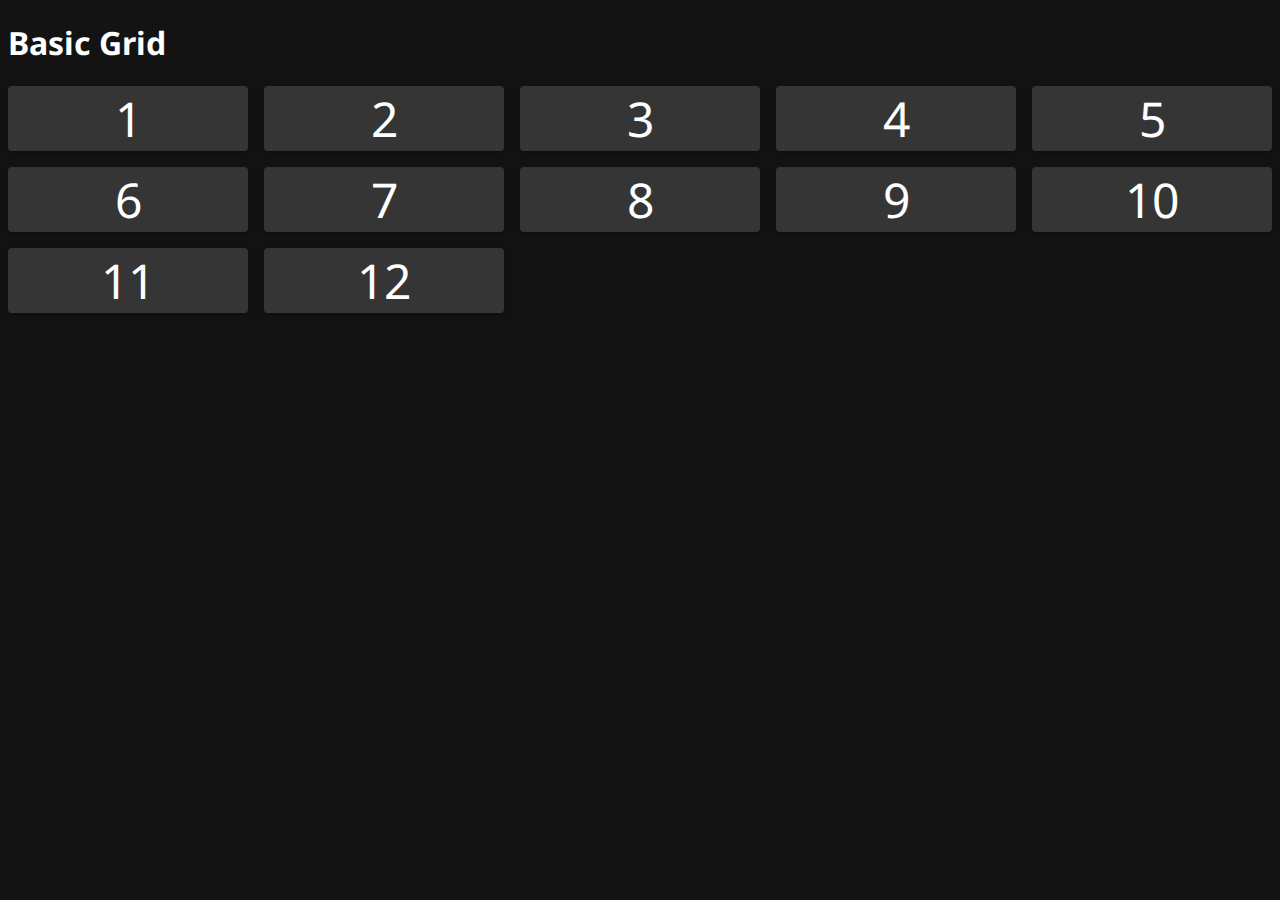
<file: responsive-grid-css/public/basic-grid.html>
<!DOCTYPE html>
<html lang="en">

<head>
    <meta charset="UTF-8">
    <meta name="viewport" content="width=device-width, initial-scale=1.0">
    <title>Basic Grid</title>
    <style>
        @import url('./base.css');
        @import url('./basic-grid.css');
    </style>

</head>

<body>

    <h1>Basic Grid</h1>
    <section class="basic-grid">
        <div class="card"> 1 </div>
        <div class="card"> 2 </div>
        <div class="card"> 3 </div>
        <div class="card"> 4 </div>
        <div class="card"> 5 </div>
        <div class="card"> 6 </div>
        <div class="card"> 7 </div>
        <div class="card"> 8 </div>
        <div class="card"> 9 </div>
        <div class="card"> 10 </div>
        <div class="card"> 11 </div>
        <div class="card"> 12 </div>
    </section>

</body>

</html>
</file>
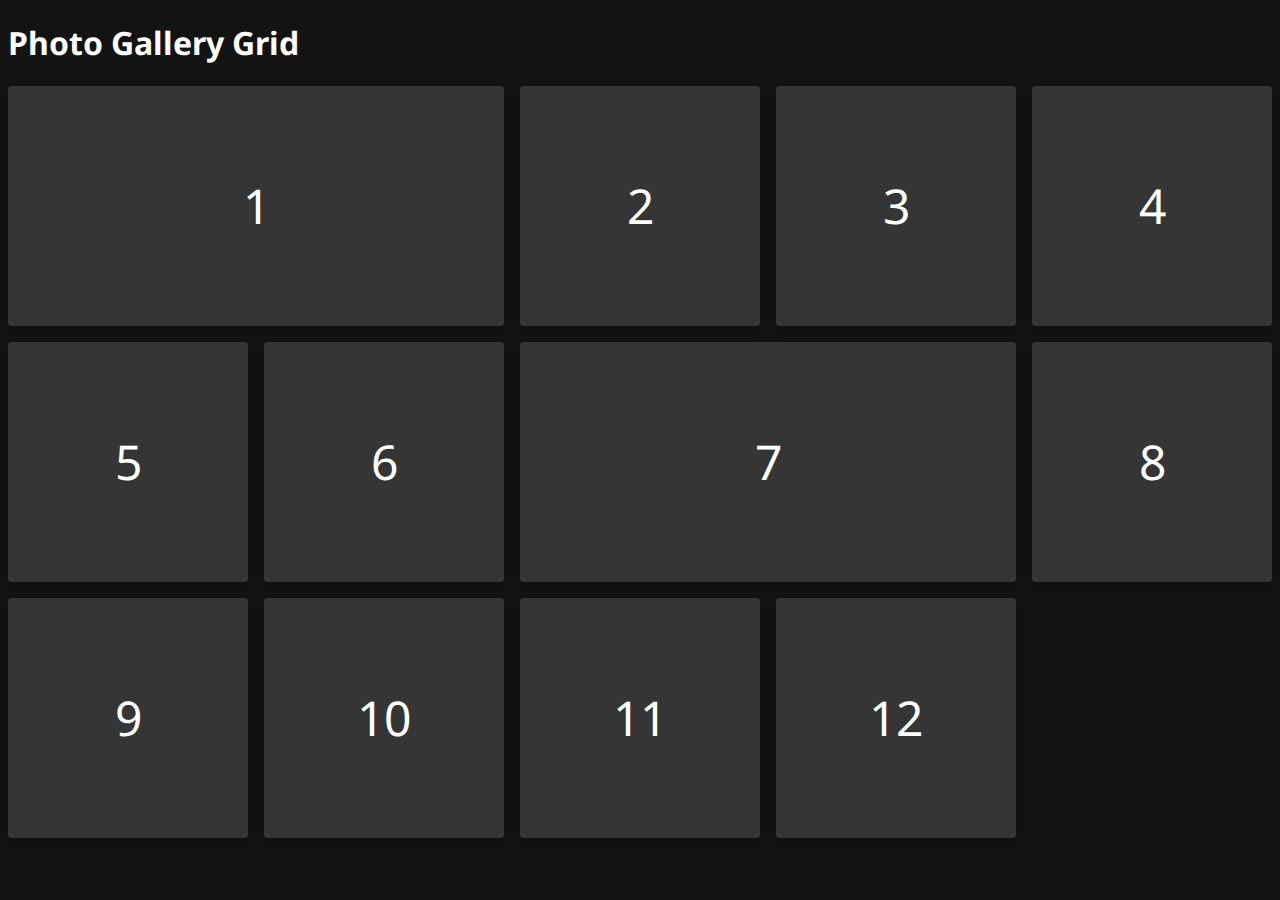
<file: responsive-grid-css/public/photo-grid.html>
<!DOCTYPE html>
<html lang="en">
<head>
    <meta charset="UTF-8">
    <meta name="viewport" content="width=device-width, initial-scale=1.0">
    <title>Photo Grid</title>
    <style>
        @import url('./base.css');
        @import url('./photo-grid.css');
    </style>
</head>
<body>

    <h1>Photo Gallery Grid</h1>
    <div class="photo-grid">
        <div class="card card-tall card-wide"
            style="background-image:url('https://images.unsplash.com/photo-1500076526226-ce747953db81?ixid=MXwxMjA3fDB8MHxwaG90by1wYWdlfHx8fGVufDB8fHw%3D&ixlib=rb-1.2.1&auto=format&fit=crop&w=1050&q=80');">
            1
        </div>
        <div class="card card-tall"
            style="background-image: url('https://images.unsplash.com/photo-1601758063890-1167f394febb?ixid=MXwxMjA3fDF8MHxwaG90by1wYWdlfHx8fGVufDB8fHw%3D&ixlib=rb-1.2.1&auto=format&fit=crop&w=1291&q=80');">
            2
        </div>
        <div class="card"
            style="background-image: url('https://images.unsplash.com/photo-1607457661772-02cb7eb0511b?ixid=MXwxMjA3fDB8MHxwaG90by1wYWdlfHx8fGVufDB8fHw%3D&ixlib=rb-1.2.1&auto=format&fit=crop&w=634&q=80');">
            3
        </div>
        <div class="card"
            style="background-image: url('https://images.unsplash.com/photo-1607435655201-1c8db5afc449?ixid=MXwxMjA3fDB8MHxwaG90by1wYWdlfHx8fGVufDB8fHw%3D&ixlib=rb-1.2.1&auto=format&fit=crop&w=634&q=80');">
            4
        </div>
        <div class="card"
            style="background-image: url('https://images.unsplash.com/photo-1607384467416-26676ccd4b7a?ixid=MXwxMjA3fDB8MHxwaG90by1wYWdlfHx8fGVufDB8fHw%3D&ixlib=rb-1.2.1&auto=format&fit=crop&w=634&q=80');">
            5
        </div>
        <div class="card"
            style="background-image: url('https://images.unsplash.com/photo-1593642634524-b40b5baae6bb?ixid=MXwxMjA3fDF8MHxwaG90by1wYWdlfHx8fGVufDB8fHw%3D&ixlib=rb-1.2.1&auto=format&fit=crop&w=1189&q=80https://images.unsplash.com/photo-1593642634524-b40b5baae6bb?ixid=MXwxMjA3fDF8MHxwaG90by1wYWdlfHx8fGVufDB8fHw%3D&ixlib=rb-1.2.1&auto=format&fit=crop&w=1189&q=80');">
            6
        </div>
        <div class="card card-wide"
            style="background-image: url('https://images.unsplash.com/photo-1607400638996-2924519e297e?ixid=MXwxMjA3fDB8MHxwaG90by1wYWdlfHx8fGVufDB8fHw%3D&ixlib=rb-1.2.1&auto=format&fit=crop&w=701&q=80');">
            7
        </div>
        <div class="card"
            style="background-image: url('https://images.unsplash.com/photo-1607385140315-a64f0236f8fa?ixid=MXwxMjA3fDB8MHxwaG90by1wYWdlfHx8fGVufDB8fHw%3D&ixlib=rb-1.2.1&auto=format&fit=crop&w=701&q=80');">
            8
        </div>
        <div class="card"
            style="background-image: url('https://images.unsplash.com/photo-1607350412526-330b1584b942?ixid=MXwxMjA3fDB8MHxwaG90by1wYWdlfHx8fGVufDB8fHw%3D&ixlib=rb-1.2.1&auto=format&fit=crop&w=634&q=80');">
            9
        </div>
        <div class="card"
            style="background-image: url('https://images.unsplash.com/photo-1607352186157-ffacec496ab5?ixid=MXwxMjA3fDB8MHxwaG90by1wYWdlfHx8fGVufDB8fHw%3D&ixlib=rb-1.2.1&auto=format&fit=crop&w=967&q=80');">
            10
        </div>
        <div class="card"
            style="background-image: url('https://images.unsplash.com/photo-1607125880688-60fa84f63284?ixid=MXwxMjA3fDB8MHxwaG90by1wYWdlfHx8fGVufDB8fHw%3D&ixlib=rb-1.2.1&auto=format&fit=crop&w=634&q=80');">
            11
        </div>
        <div class="card"
            style="background-image: url('https://images.unsplash.com/photo-1601758125997-67e236238ab0?ixid=MXwxMjA3fDF8MHxwaG90by1wYWdlfHx8fGVufDB8fHw%3D&ixlib=rb-1.2.1&auto=format&fit=crop&w=1050&q=80');">
            12
        </div>
    </div>
</body>
</html>
</file>
<file: landing-page/src/style.css>
.my-image-carousel {
    object-fit: cover; 
    object-position: 0 80%;
    height: 400px;
  }
  
.font-title {
  font-family: 'Pacifico', cursive;
}

.color-title {
  color: darkred !important;
}

.color-button {
  background-color: darkred;
  color: white;
}

.color-border{
  border-color: darkred;
}

.position-image-card {
  object-fit: cover; 
  object-position: 0 80%;
  height: 200px;
}

.width-card {
  max-width: 18rem
  
}
</file>
<file: navbar-animated-css/public/style.css>
:root {
    font-size: 16px;
    font-family: 'Open Sans';
    --text-primary: #b6b6b6;
    --text-secondary: #ececec;
    --bg-primary: #23232e;
    --bg-secondary: #141418;
    --transition-speed: 600ms;
}

body {
    color: black;
    background-color: white;
    margin: 0;
    padding: 0;
}

body::-webkit-scrollbar {
    width: 0.25rem;
}

body::-webkit-scrollbar-track {
    background: #1e1e24;
}

body::-webkit-scrollbar-thumb {
    background: #6649b8;
}

main {
    margin-left: 5rem;
    padding: 1rem;
}

.navbar {
    position: fixed;
    background-color: var(--bg-primary);
    transition: width 600ms ease;
    overflow: scroll;
}

.navbar-nav {
    list-style: none;
    padding: 0;
    margin: 0;
    display: flex;
    flex-direction: column;
    align-items: center;
    height: 100%;
}

.nav-item {
    width: 100%;
}

.nav-item:last-child {
    margin-top: auto;
}

.nav-link {
    display: flex;
    align-items: center;
    height: 5rem;
    color: var(--text-primary);
    text-decoration: none;
    filter: grayscale(100%) opacity(0.7);
    transition: var(--transition-speed);
}

.nav-link:hover {
    filter: grayscale(0%) opacity(1);
    background: var(--bg-secondary);
    color: var(--text-secondary);
}

.link-text {
    display: none;
    margin-left: 1rem;
}

.nav-link svg {
    width: 2rem;
    min-width: 2rem;
    margin: 0 1.5rem;
}

.fa-primary {
    color: #ff7eee;
}

.fa-secondary {
    color: #df49a6;
}

.fa-primary,
.fa-secondary {
    transition: var(--transition-speed);
}

.logo {
    font-weight: bold;
    text-transform: uppercase;
    margin-bottom: 1rem;
    text-align: center;
    color: var(--text-secondary);
    background: var(--bg-secondary);
    font-size: 1.5rem;
    letter-spacing: 0.3ch;
    width: 100%;
}

.logo svg {
    transform: rotate(0deg);
    transition: var(--transition-speed);
}

.logo-text {
    display: inline;
    position: absolute;
    left: -999px;
    transition: var(--transition-speed);
}

.navbar:hover .logo svg {
    transform: rotate(-180deg);
}

/* Small screens */
@media only screen and (max-width: 600px) {
    .navbar {
        bottom: 0;
        width: 100vw;
        height: 5rem;
    }

    .logo {
        display: none;
    }

    .navbar-nav {
        flex-direction: row;
    }

    .nav-link {
        justify-content: center;
    }

    main {
        margin: 0;
    }
}

/* Large screens */
@media only screen and (min-width: 600px) {
    .navbar {
        top: 0;
        width: 5rem;
        height: 100vh;
    }

    .navbar:hover {
        width: 16rem;
    }

    .navbar:hover .link-text {
        display: inline;
    }

    .navbar:hover .logo svg {
        margin-left: 11rem;
    }

    .navbar:hover .logo-text {
        left: 0px;
    }
}

.dark {
    --text-primary: #b6b6b6;
    --text-secondary: #ececec;
    --bg-primary: #23232e;
    --bg-secondary: #141418;
}

.light {
    --text-primary: #1f1f1f;
    --text-secondary: #000000;
    --bg-primary: #ffffff;
    --bg-secondary: #e4e4e4;
}

.solar {
    --text-primary: #576e75;
    --text-secondary: #35535c;
    --bg-primary: #fdf6e3;
    --bg-secondary: #f5e5b8;
}

.theme-icon {
    display: none;
}

.dark #darkIcon {
    display: block;
}

.light #lightIcon {
    display: block;
}

.solar #solarIcon {
    display: block;
}
</file>
<file: theme-toggler-css/public/style.css>
body {
    margin: 0;
    padding: 0;
    font-family: 'Montserrat', sans-serif;
    color: var(--text);
    background: var(--bg);
    transition: background 500ms ease-in-out, color 1000ms ease-in-out;
}

ul {
    list-style-type: none;
    margin: 0;
    padding: 0;
}

a {
    color: currentColor;
    text-decoration: none;
}

header {
    padding: 1em;
    clip-path: polygon(50% 0%, 100% 0, 100% 65%, 50% 100%, 0 65%, 0 0);
    background: var(--bg-nav);
    margin-bottom: 1em;
    padding-bottom: 3.5em;
    text-align: center;
}

main {
    min-height: 1000px;
    padding: 2rem;
}

img {
    margin: 2em 0 0;
    width: 180px;
    height: 180px;
}

/* Navbar */

.navbar {
    height: 70px;
    width: 100%;
    background: var(--bg-nav);
    color: var(--text);
}

.navbar-nav {
    display: flex;
    align-items: center;
    justify-content: space-evenly;
    height: 100%;
}

.dropdown {
    position: absolute;
    width: 500px;
    opacity: 0;
    z-index: 2;
    background: var(--bg-dropdown);
    border-top: 2px solid var(--border-color);

    border-bottom-right-radius: 8px;
    border-bottom-left-radius: 8px;

    display: flex;
    align-items: center;
    justify-content: space-around;
    height: 3rem;
    margin-top: 2rem;
    padding: 0.5rem;

    box-shadow: rgba(2, 8, 20, 0.1) 0px 0.175em 0.5em;
    transform: translateX(-40%);

    transition: opacity 0.15s ease-out;
}

.has-dropdown:focus-within .dropdown {
    opacity: 1;
    pointer-events: auto;
}

.dropdown-item a {
    width: 100%;
    height: 100%;
    size: 0.7rem;
    padding-left: 10px;
    font-weight: bold;
}

.dropdown-item a::before {
    content: ' ';
    border: 2px solid var(--border-color);
    border-radius: 50%;
    width: 2rem;
    height: 2rem;
    display: inline-block;
    vertical-align: middle;
    margin-right: 10px;
}

/* Themes */

:root {
    --gray0: #f8f8f8;
    --gray1: #dbe1e8;
    --gray2: #b2becd;
    --gray3: #6c7983;
    --gray4: #454e56;
    --gray5: #2a2e35;
    --gray6: #12181b;
    --blue: #0084a5;
    --purple: #a82dd1;
    --yellow: #fff565;
}

.light {
    --bg: var(--gray0);
    --bg-nav: linear-gradient(to right, var(--gray1), var(--gray3));
    --bg-dropdown: var(--gray0);
    --text: var(--gray6);
    --border-color: var(--blue);
    --bg-solar: var(--yellow);
}

.dark {
    --bg: var(--gray5);
    --bg-nav: linear-gradient(to right, var(--gray5), var(--gray6));
    --bg-dropdown: var(--gray6);
    --text: var(--gray0);
    --border-color: var(--purple);
    --bg-solar: var(--blue);
}

.solar {
    --gray0: #fbffd4;
    --gray1: #f7f8d0;
    --gray2: #b6f880;
    --gray3: #5ec72d;
    --gray4: #3ea565;
    --gray5: #005368;
    --gray6: #003d4c;
}

#light::before {
    background: #ffffff;
}

#dark::before {
    background: #2a2e35;
}

#solar::before {
    background: var(--bg-solar);
}

/* Logo Animation */

@keyframes color-rotate {
    from {
        filter: hue-rotate(0deg);
    }
    to {
        filter: hue-rotate(360deg);
    }
}

.logo:hover {
    animation: color-rotate 1s;
    animation-iteration-count: infinite;
    animation-direction: alternate-reverse;
}
</file>
